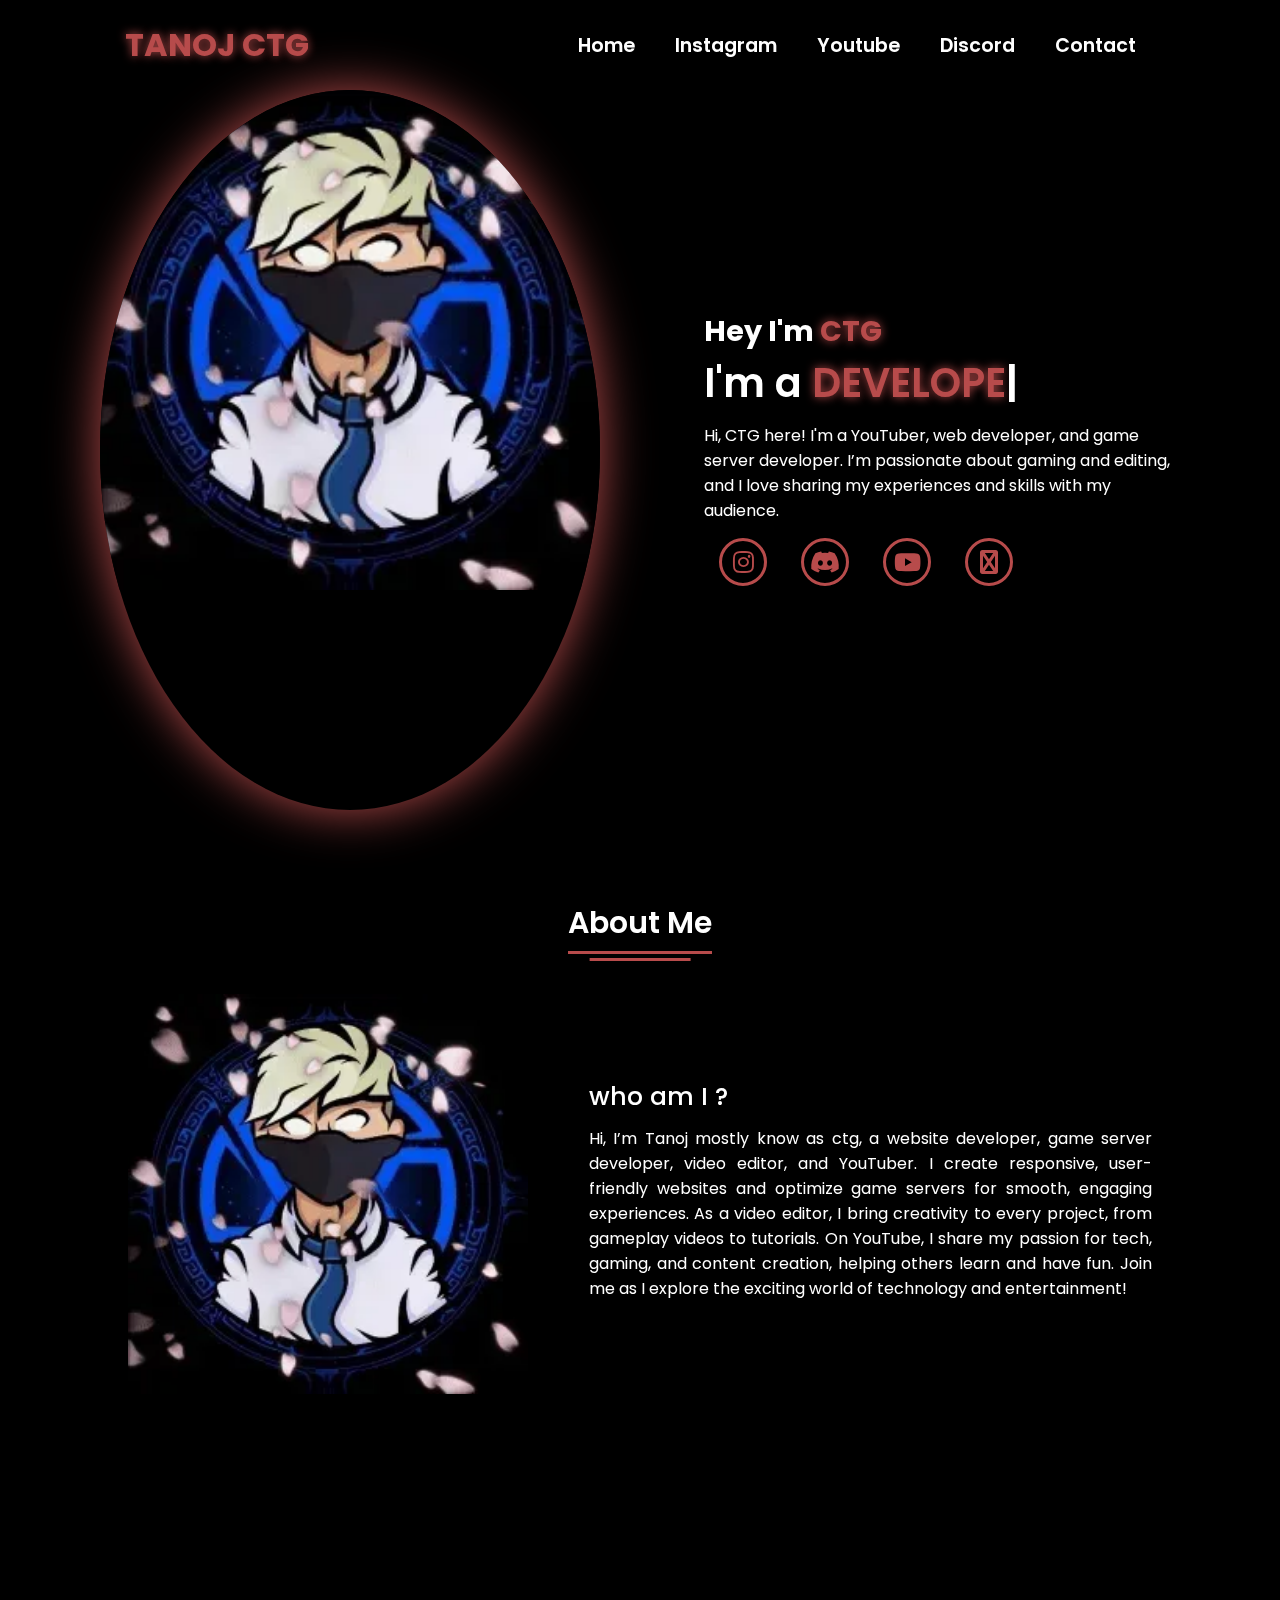
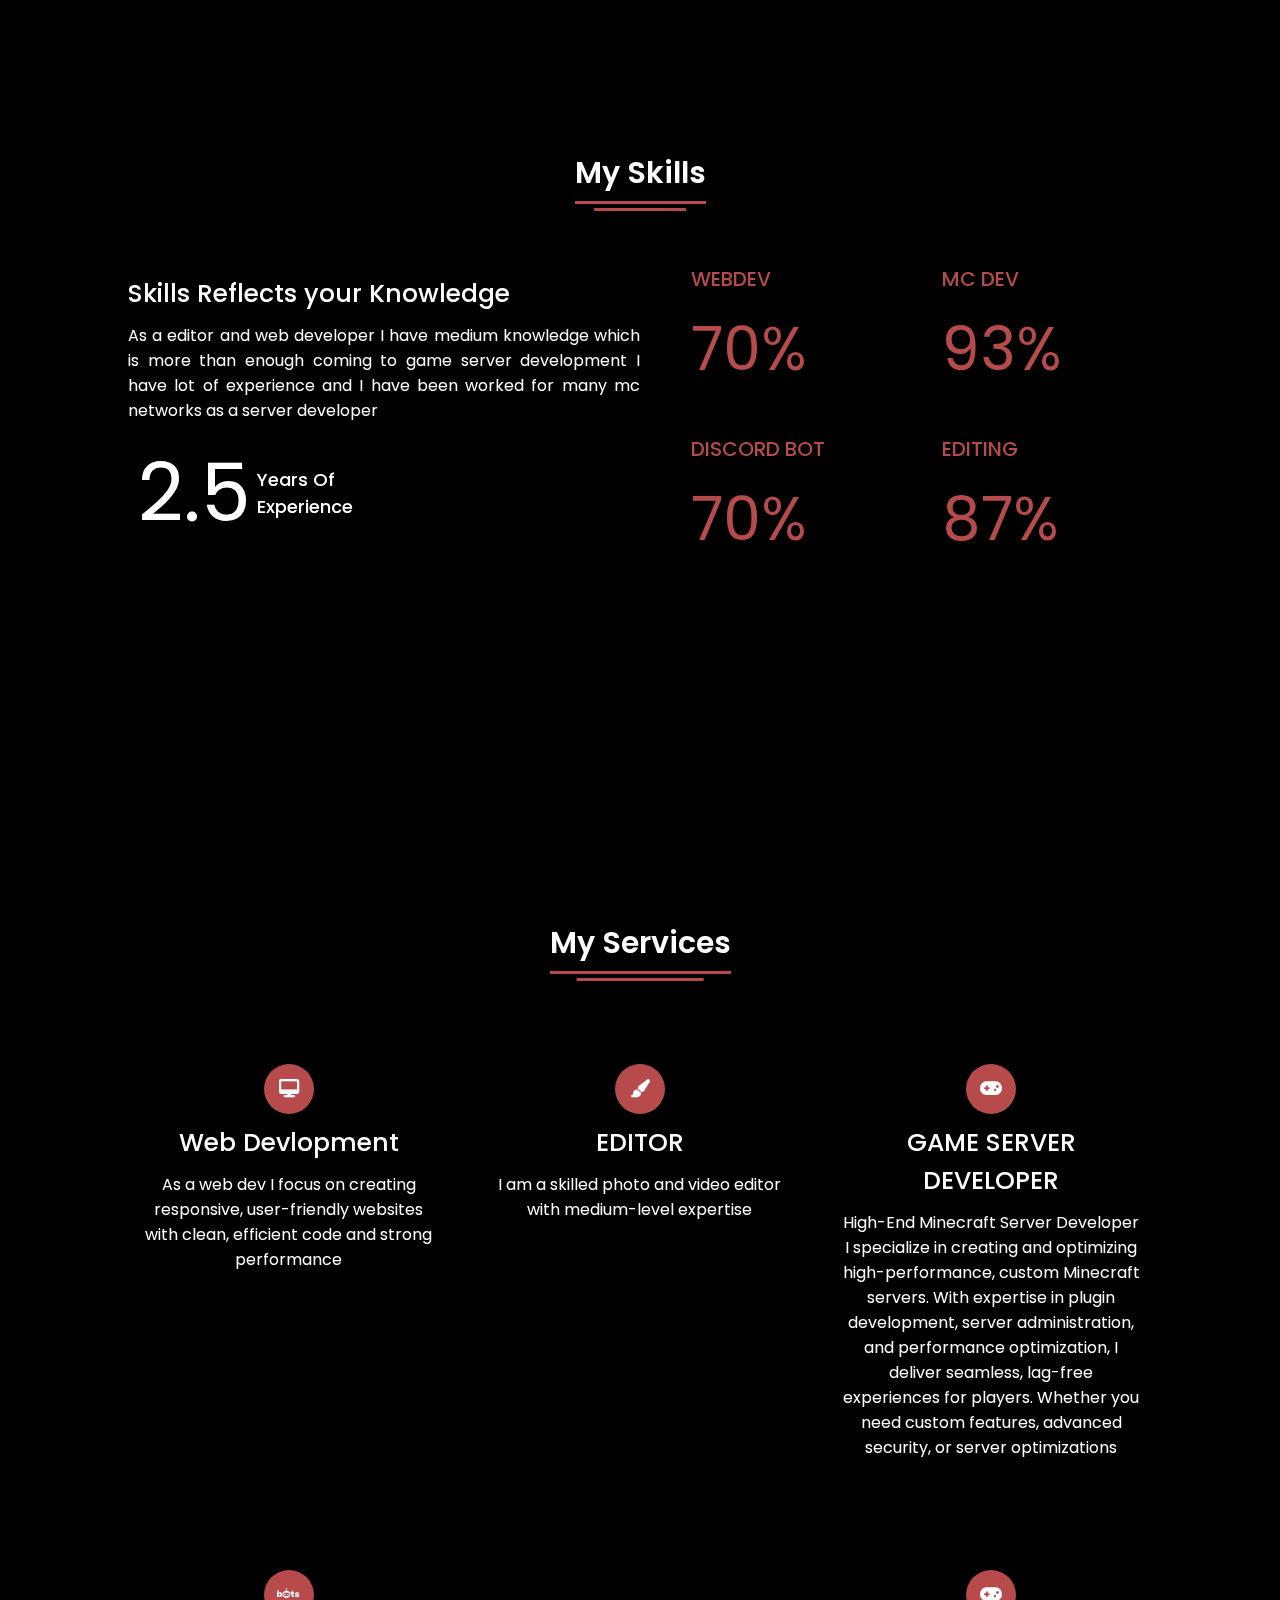
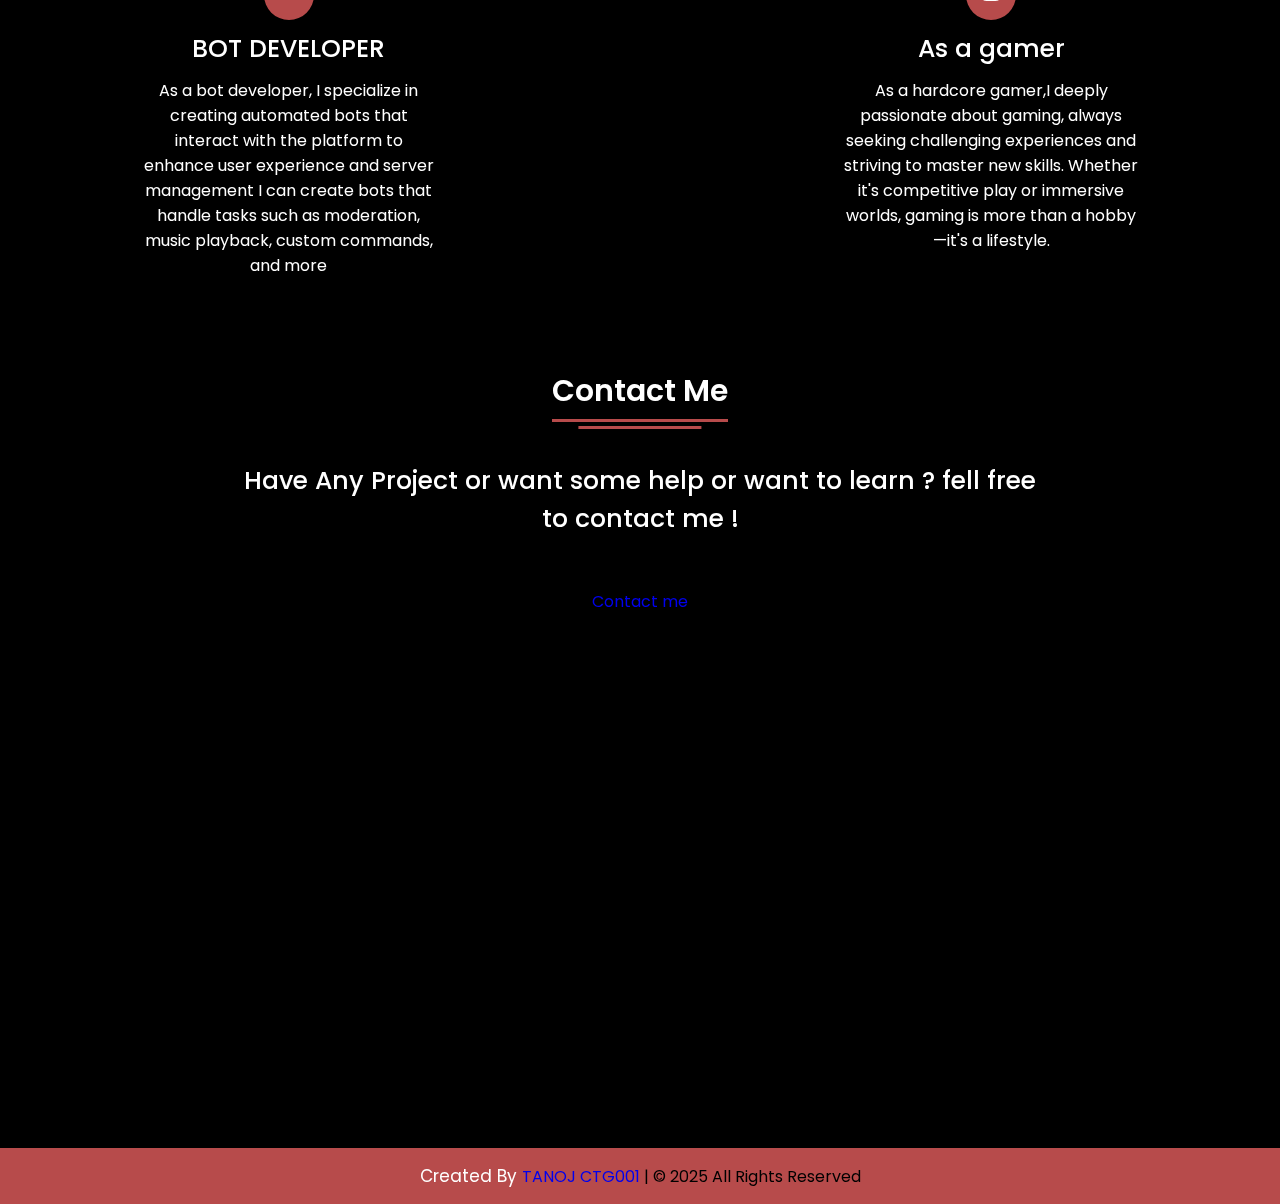
<file: index.html>
<!DOCTYPE html>
<html lang="en" dir="ltr">
  <head>
    <meta charset="UTF-8" />
    <title>TANOJ CTG Portfolio Website</title>
    <link rel="stylesheet" href="style.css">
    <link rel="stylesheet" href="https://cdnjs.cloudflare.com/ajax/libs/font-awesome/6.5.2/css/all.min.css">
    <meta name="viewport" content="width=device-width, initial-scale=1.0" />
  </head>
  <body>
    <!-- navgaition menu -->
    <nav>
      <div class="nav-container">
          <div class="logo" >
            <span>TANOJ CTG</span>
          </div>
          <div class="links">
              <div class="link"><a href="index.html">Home</a></div>
              <div class="link"><a href="https://www.instagram.com/tanoj_ctg001?igsh=MTlkOG53Ym15YXc5cQ==">Instagram</a></div>
              <div class="link" ><a href="https://youtube.com/@ctgthegamer1?feature=shared">Youtube</a></div>
              <div class="link" ><a href="https://discord.gg/mrchVbfmmQ">Discord</a></div>
              <div class="link" ><a href="Contact.html">Contact</a></div>
      </div>
      <i class="fa-solid fa-bars hamburg" onclick="hamburg()"></i>
  </div>
      <div class="dropdown">
          <div class="links">
              <a href="index.html">Home</a>
              <a href="https://www.instagram.com/tanoj_ctg001?igsh=MTlkOG53Ym15YXc5cQ==">INSTAGRAM</a>
              <a href="https://youtube.com/@ctgthegamer1?feature=shared">YOUTUBE</a>
              <a href="https://discord.gg/mrchVbfmmQ">DISCORD</a>
              <a href="Contact.html">Contact</a>
              <i class="fa-solid fa-xmark cancel" onclick="cancel()"></i>
          </div>
      </div>
  </nav>
  <section>
      <div class="main-container">
          <div class="image">
              <img src="main.jpg" alt="">
          </div>
          <div class="content">
              <h1 data-aos="fade-left" >Hey I'm <span>CTG</span></h1>
              <div class="typewriter" >I'm a <span class="typewriter-text"></span><label for="">|</label></div>
              <p >Hi,  CTG here! I'm a YouTuber, web developer, and game server developer. I’m passionate about gaming and editing, and I love sharing my experiences and skills with my audience.</p>
              <div class="social-links">
                  <a href="https://www.instagram.com/tanoj_ctg001?igsh=MTlkOG53Ym15YXc5cQ=="><i class="fa-brands fa-instagram"></i></a>
                  <a href="https://discord.gg/mrchVbfmmQ"><i class="fa-brands fa-discord"></i></a>
                  <a href="https://youtube.com/@ctgthegamer1?feature=shared" ><i class="fa-brands fa-youtube"></i></a>
                <a href="Contact.html"><i class="fa-brands fa-comment"></i></a>
              </div>
              <div class="btn" >
                  
              </div>
          </div>
      </div>
  </section>
  <!-- About Section Start -->
  <section class="about" id="about">
      <div class="content">
        <div class="title"><span>About Me</span></div>
        <div class="about-details">
          <div class="left" >
            <img src="main.jpg" alt="" />
          </div>
          <div class="right" >
            <div class="topic" >who am I ?</div>
            <p >
              Hi, I’m Tanoj mostly know as ctg, a website developer, game server developer, video editor, and YouTuber. I create responsive, user-friendly websites and optimize game servers for smooth, engaging experiences. As a video editor, I bring creativity to every project, from gameplay videos to tutorials. On YouTube, I share my passion for tech, gaming, and content creation, helping others learn and have fun. Join me as I explore the exciting world of technology and entertainment!
        </p>
            <div class="button" >
            </div>
          </div>
        </div>
      </div>
    </section>     
     <!-- My Skill Section Start -->
    <section class="skills" id="skills">
      <div class="content">
        <div class="title" ><span>My Skills</span></div>
        <div class="skills-details">
          <div class="text">
            <div class="topic" >Skills Reflects your Knowledge</div>
            <p >As a editor and web developer  I have medium knowledge which is more than enough coming to game server development I have lot of experience and I have been worked for many mc networks as a server developer   </p>
            <div class="experience">
              <div class="num">2.5</div>
              <div class="exp">
                Years Of <br />
                Experience
              </div>
            </div>
          </div>
          <div class="boxes">
            <div class="box">
              <div class="topic" >WEBDEV</div>
              <div class="per" >70%</div>
            </div>
            <div class="box">
              <div class="topic">MC DEV</div>
              <div class="per">93%</div>
            </div>
            <div class="box">
              <div class="topic">DISCORD BOT</div>
              <div class="per" >70%</div>
            </div>
            <div class="box">
              <div class="topic">EDITING</div>
              <div class="per">87%</div>
            </div>
          </div>
        </div>
      </div>
    </section>
    <!-- My Services Section Start -->
    <section class="services" id="services">
      <div class="content">
        <div class="title" ><span>My Services</span></div>
        <div class="boxes">
          <div class="box">
            <div class="icon">
              <i class="fas fa-desktop"></i>
            </div>
            <div class="topic">Web Devlopment</div>
            <p>As a web dev I focus on creating responsive, user-friendly websites with clean, efficient code and strong performance</p>
          </div>
          <div class="box" >
            <div class="icon">
              <i class="fas fa-paint-brush"></i>
            </div>
            <div class="topic">EDITOR</div>
            <p>I am a skilled photo and video editor with medium-level expertise </p>
          </div>
          <div class="box" >
            <div class="icon">
              <i class="fas fa-gamepad"></i>
            </div>
            <div class="topic">GAME SERVER DEVELOPER</div>
            <p>High-End Minecraft Server Developer
I specialize in creating and optimizing high-performance, custom Minecraft servers. With expertise in plugin development, server administration, and performance optimization, I deliver seamless, lag-free experiences for players. Whether you need custom features, advanced security, or server optimizations
          </div>
          <div class="box" >
            <div class="icon">
              <i class="fab fa-bots"></i>
            </div>
            <div class="topic">BOT DEVELOPER</div>
            <p>As a  bot developer, I specialize in creating automated bots that interact with the  platform to enhance user experience and server management I can create bots that handle tasks such as moderation, music playback, custom commands, and more </p>
          </div>
          <div class="box" >
            <div class="icon">
              <i class="fas fa-gamepad"></i>
            </div>
            <div class="topic">As a gamer</div>
            <p>As a hardcore gamer,I deeply passionate about gaming, always seeking challenging experiences and striving to master new skills. Whether it's competitive play or immersive worlds, gaming is more than a hobby—it's a lifestyle.
            </div>
        </div>
      </div>
    </Contact.html> 
    <!-- Contact Me section Start -->
    <section class="contact" id="contact">
      <div class="content">
        <div class="title" ><span>Contact Me</span></div>
        <div class="text">
          <div class="topic" >Have Any Project or want some help or want to learn ? fell free to contact me !</div>
          <p>ctg</p>
          <div class="button" >
            <a href="Contact.html" >Contact me</contact>
          </div>
        </div>
      </div>
    </section>
    <!-- Footer Section Start -->
    <footer >
      <div class="text">
        <span>Created By <a href="#">TANOJ CTG001</a> | &#169; 2025 All Rights Reserved</span>
      </div>
    </footer> 
    <script src="script.js"></script>
  </body>
</html>
</file>
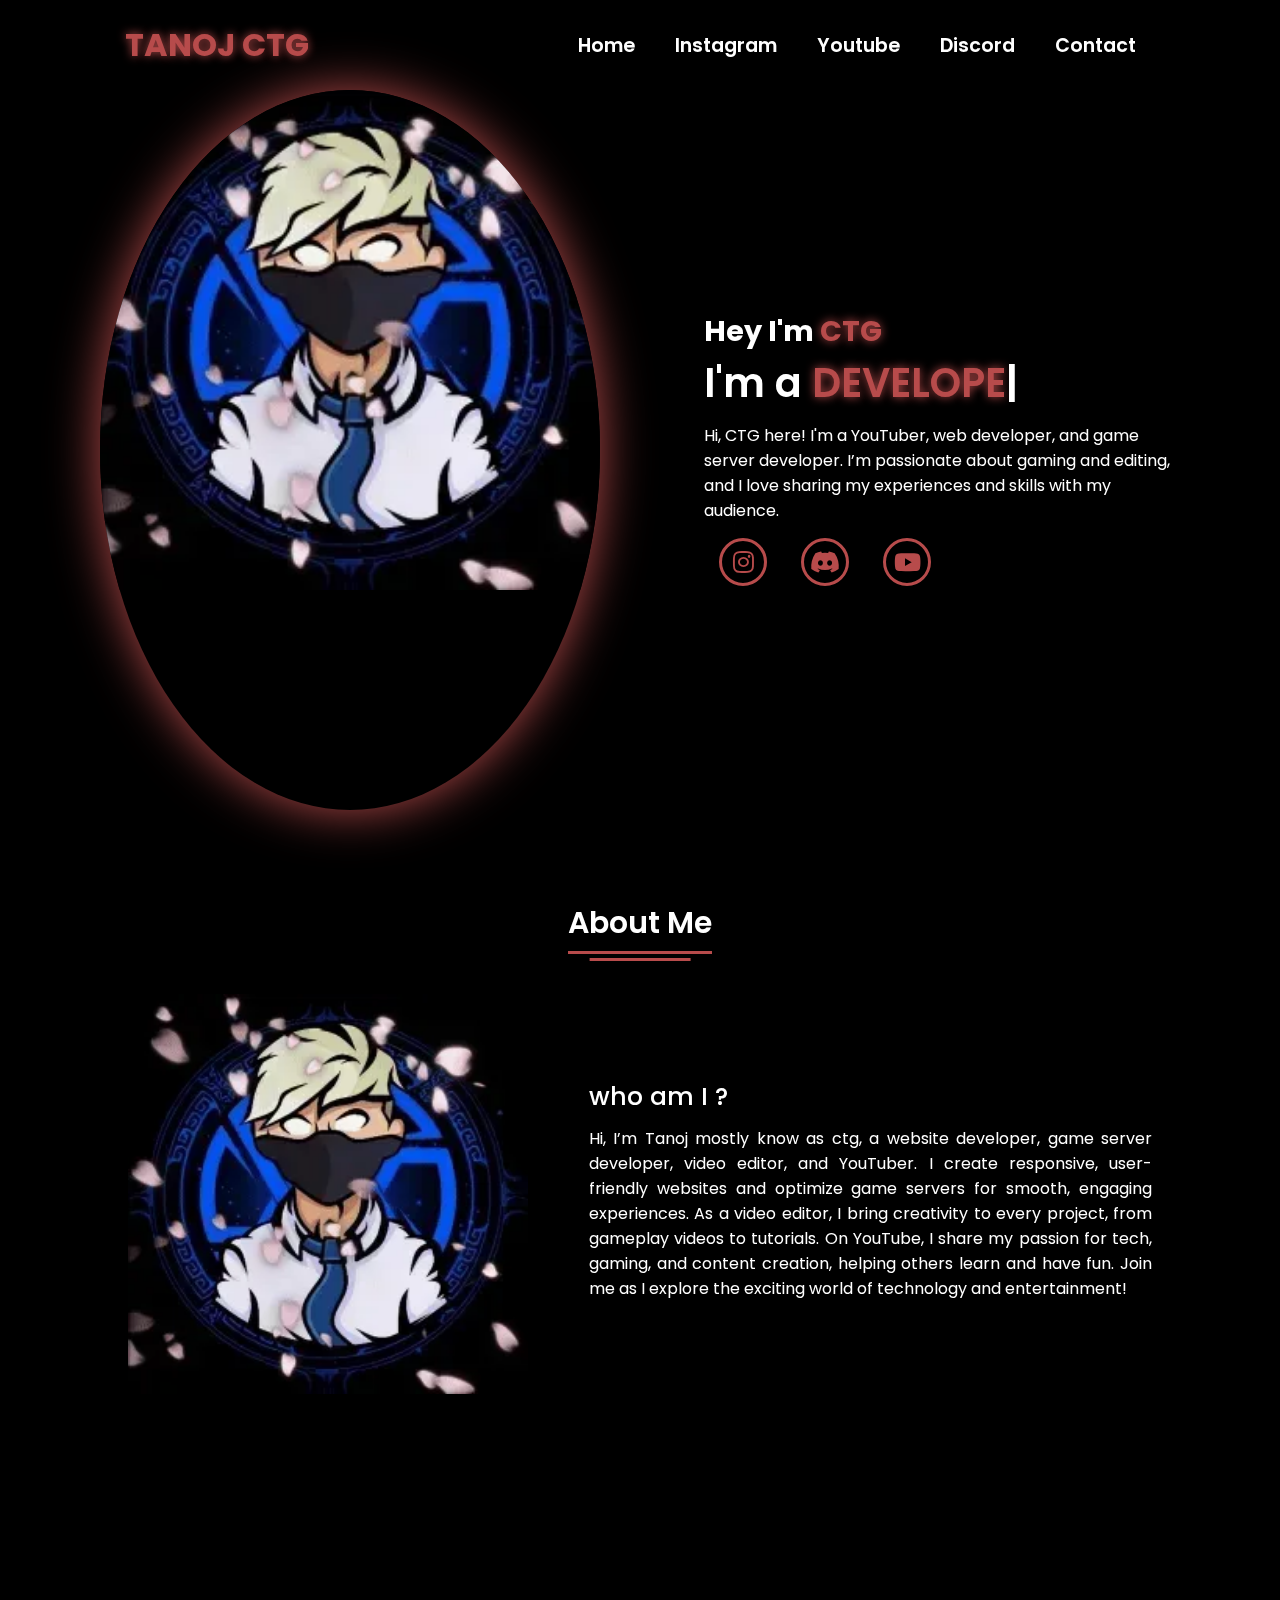
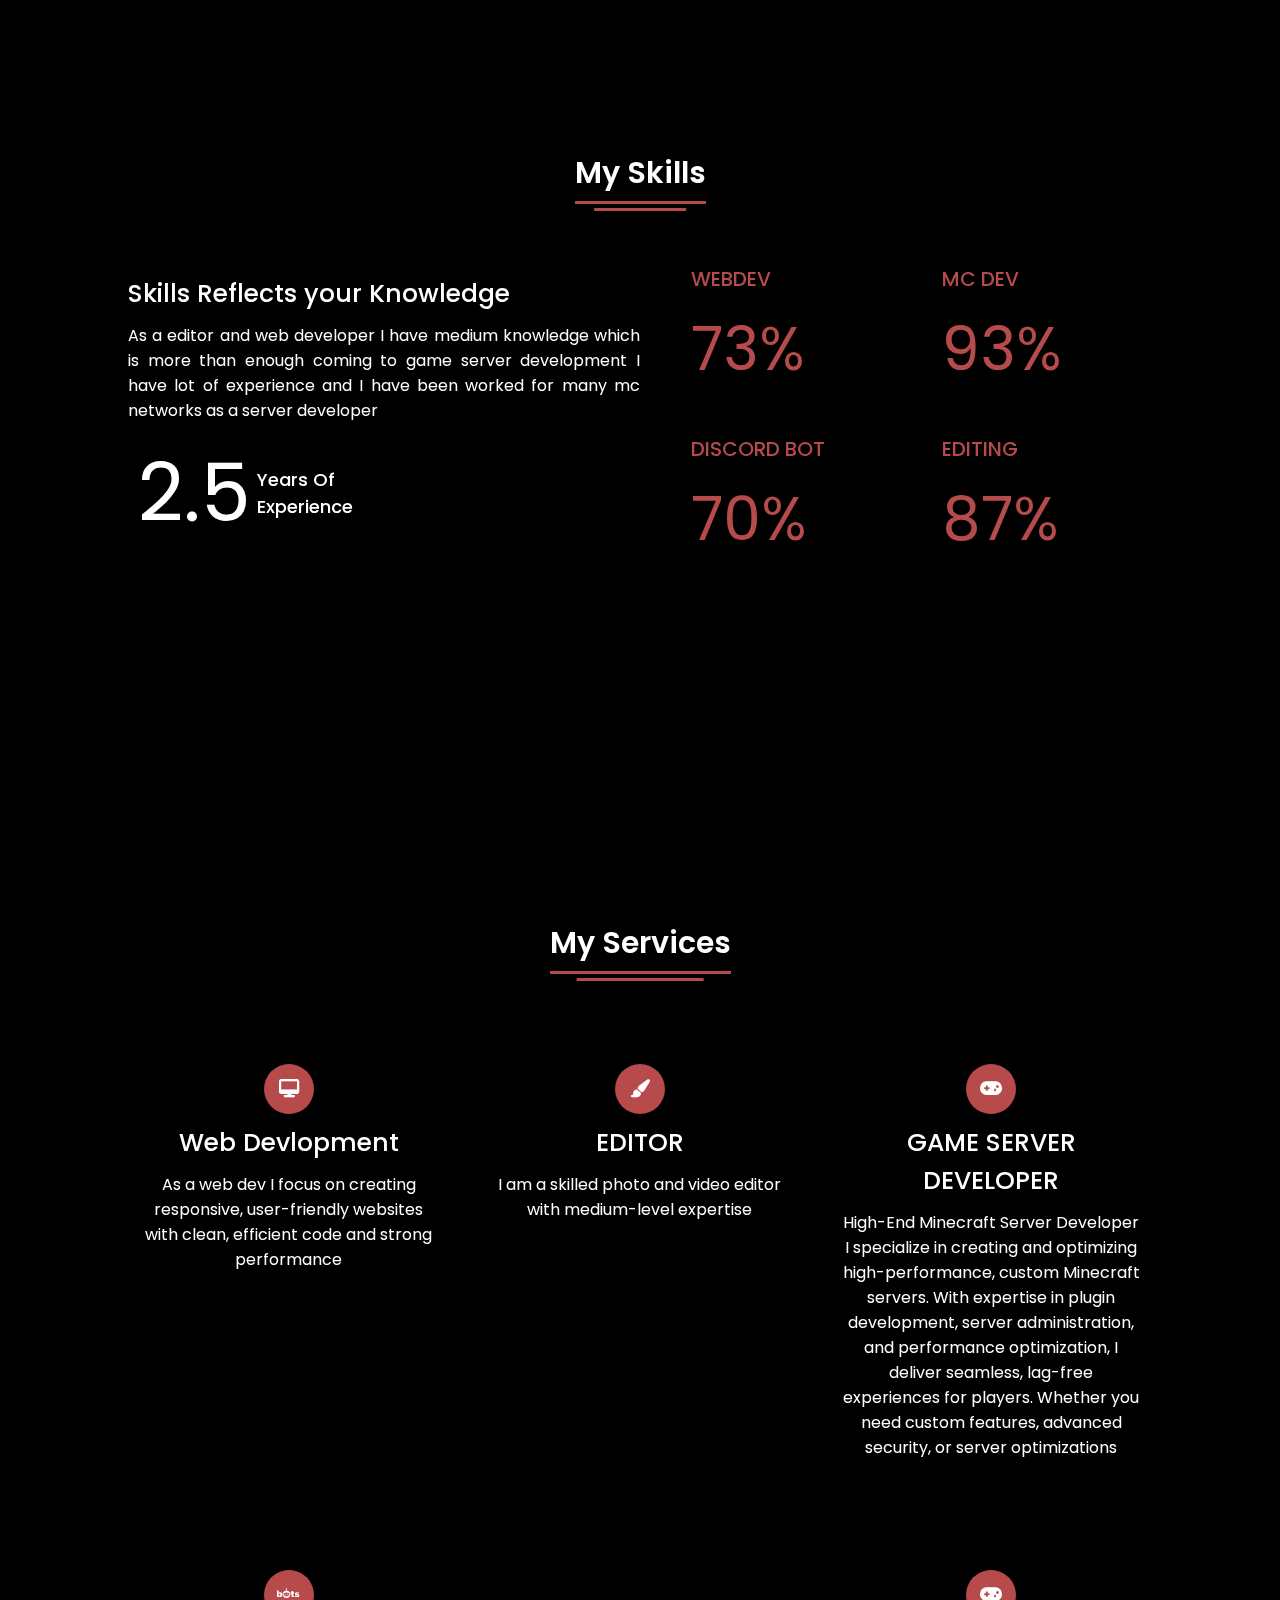
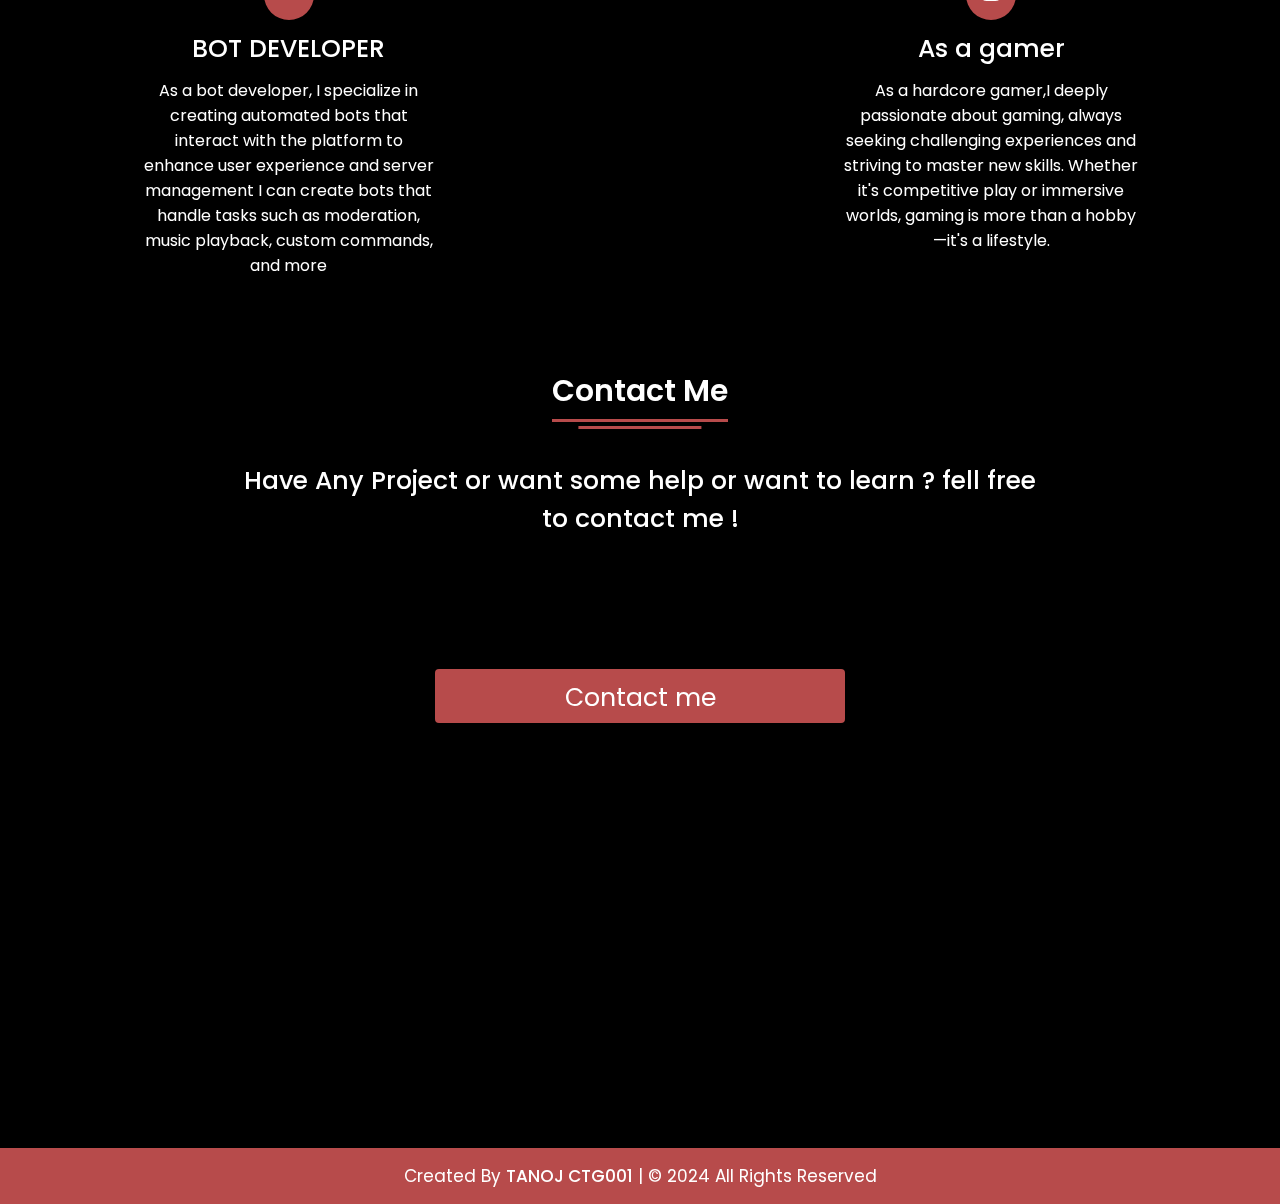
<file: index-1.html>
<!DOCTYPE html>
<html lang="en" dir="ltr">
  <head>
    <meta charset="UTF-8" />
    <title>TANOJ CTG Portfolio Website</title>
    <link rel="stylesheet" href="style.css">
    <link rel="stylesheet" href="https://cdnjs.cloudflare.com/ajax/libs/font-awesome/6.5.2/css/all.min.css">
    <meta name="viewport" content="width=device-width, initial-scale=1.0" />
  </head>
  <body>

    <!-- navgaition menu -->
    <nav>
      <div class="nav-container">
          <div class="logo" >
            <span>TANOJ CTG</span>
          </div>
          <div class="links">
              <div class="link"><a href="index.html">Home</a></div>
              <div class="link"><a href="#">Instagram</a></div>
              <div class="link" ><a href="#">Youtube</a></div>
              <div class="link" ><a href="#">Discord</a></div>
              <div class="link" ><a href="#">Contact</a></div>
      </div>
      <i class="fa-solid fa-bars hamburg" onclick="hamburg()"></i>
  </div>
      <div class="dropdown">
          <div class="links">
              <a href="index.html">Home</a>
              <a href="https://www.instagram.com/tanoj_ctg88?igsh=MTlkOG53Ym15YXc5cQ==">INSTAGRAM</a>
              <a href="https://youtube.com/@ctgthegamer1?feature=shared">YOUTUBE</a>
              <a href="https://discord.gg/mrchVbfmmQ">DISCORD</a>
              <a href="#">Contact</a>
              <i class="fa-solid fa-xmark cancel" onclick="cancel()"></i>
          </div>
      </div>
  </nav>
  <section>
      <div class="main-container">
          <div class="image">
              <img src="main.jpg" alt="">
          </div>
          <div class="content">
              <h1 data-aos="fade-left" >Hey I'm <span>CTG</span></h1>
              <div class="typewriter" >I'm a <span class="typewriter-text"></span><label for="">|</label></div>
              <p >Hi,  CTG here! I'm a YouTuber, web developer, and game server developer. I’m passionate about gaming and editing, and I love sharing my experiences and skills with my audience.</p>
              <div class="social-links">
                  <a href="https://www.instagram.com/tanoj_ctg88?igsh=MTlkOG53Ym15YXc5cQ=="><i class="fa-brands fa-instagram"></i></a>
                  <a href="https://discord.gg/mrchVbfmmQ"><i class="fa-brands fa-discord"></i></a>
                  <a href="https://youtube.com/@ctgthegamer1?feature=shared" ><i class="fa-brands fa-youtube"></i></a>
                
              </div>
              <div class="btn" >
                  
              </div>
          </div>
      </div>
  </section>


  <!-- About Section Start -->

  <section class="about" id="about">
      <div class="content">
        <div class="title"><span>About Me</span></div>
        <div class="about-details">
          <div class="left" >
            <img src="main.jpg" alt="" />
          </div>
          <div class="right" >
            <div class="topic" >who am I ?</div>
            <p >
              Hi, I’m Tanoj mostly know as ctg, a website developer, game server developer, video editor, and YouTuber. I create responsive, user-friendly websites and optimize game servers for smooth, engaging experiences. As a video editor, I bring creativity to every project, from gameplay videos to tutorials. On YouTube, I share my passion for tech, gaming, and content creation, helping others learn and have fun. Join me as I explore the exciting world of technology and entertainment!
        </p>

            <div class="button" >

              

            </div>

          </div>

        </div>

      </div>

    </section>     
           
             
          
         
        
     



    <!-- My Skill Section Start -->
    <section class="skills" id="skills">
      <div class="content">
        <div class="title" ><span>My Skills</span></div>
        <div class="skills-details">
          <div class="text">
            <div class="topic" >Skills Reflects your Knowledge</div>
            <p >As a editor and web developer  I have medium knowledge which is more than enough coming to game server development I have lot of experience and I have been worked for many mc networks as a server developer   </p>
            <div class="experience">
              <div class="num">2.5</div>
              <div class="exp">
                Years Of <br />
                Experience
              </div>
            </div>
          </div>
          <div class="boxes">
            <div class="box">
              <div class="topic" >WEBDEV</div>
              <div class="per" >73%</div>
            </div>
            <div class="box">
              <div class="topic">MC DEV</div>
              <div class="per">93%</div>
            </div>
            <div class="box">
              <div class="topic">DISCORD BOT</div>
              <div class="per" >70%</div>
            </div>
            <div class="box">
              <div class="topic">EDITING</div>
              <div class="per">87%</div>
            </div>
          </div>
        </div>
      </div>
    </section>

    <!-- My Services Section Start -->
    <section class="services" id="services">
      <div class="content">
        <div class="title" ><span>My Services</span></div>
        <div class="boxes">
          <div class="box">
            <div class="icon">
              <i class="fas fa-desktop"></i>
            </div>
            <div class="topic">Web Devlopment</div>
            <p>As a web dev I focus on creating responsive, user-friendly websites with clean, efficient code and strong performance</p>
          </div>
          <div class="box" >
            <div class="icon">
              <i class="fas fa-paint-brush"></i>
            </div>
            <div class="topic">EDITOR</div>
            <p>I am a skilled photo and video editor with medium-level expertise </p>
          </div>
          <div class="box" >
            <div class="icon">
              <i class="fas fa-gamepad"></i>
            </div>
            <div class="topic">GAME SERVER DEVELOPER</div>
            <p>High-End Minecraft Server Developer

I specialize in creating and optimizing high-performance, custom Minecraft servers. With expertise in plugin development, server administration, and performance optimization, I deliver seamless, lag-free experiences for players. Whether you need custom features, advanced security, or server optimizations





</p>
          </div>
          <div class="box" >
            <div class="icon">
              <i class="fab fa-bots"></i>
            </div>
            <div class="topic">BOT DEVELOPER</div>
            <p>As a  bot developer, I specialize in creating automated bots that interact with the  platform to enhance user experience and server management I can create bots that handle tasks such as moderation, music playback, custom commands, and more </p>
          </div>
          <div class="box" >
            <div class="icon">
              <i class="fas fa-gamepad"></i>
            </div>
            <div class="topic">As a gamer</div>
            <p>As a hardcore gamer,I deeply passionate about gaming, always seeking challenging experiences and striving to master new skills. Whether it's competitive play or immersive worlds, gaming is more than a hobby—it's a lifestyle.
          
          
           
             
          
            
            <p>
          </div>
        </div>
      </div>
    </section>

    <!-- Contact Me section Start -->
    <section class="contact" id="contact">
      <div class="content">
        <div class="title" ><span>Contact Me</span></div>
        <div class="text">
          <div class="topic" >Have Any Project or want some help or want to learn ? fell free to contact me !</div>
          <p>Lorem ipsum dolor sit amet, consectetur adipisicing elit. Ipsam neque ipsum corrupti dolores, facere numquam voluptate aspernatur sit perferendis qui nisi modi! Recusandae deserunt consequatur voluptatibus alias repellendus nobis eligendi.</p>
          <div class="button" >
            <button>Contact me</button>
          </div>
        </div>
      </div>
    </section>

    <!-- Footer Section Start -->
    <footer >
      <div class="text">
        <span>Created By <a href="#">TANOJ CTG001</a> | &#169; 2024 All Rights Reserved</span>
      </div>
    </footer>

    
    <script src="script.js"></script>
  </body>
</html>
</file>
<file: style.css>
/* Google Font CDN Link */
@import url('https://fonts.googleapis.com/css2?family=Poppins:wght@400;500;600;700&family=Ubuntu:wght@400;500;700&display=swap');
*{
  margin: 0;
  padding: 0;
  box-sizing: border-box;
  font-family: 'Poppins', sans-serif;
  text-decoration: none;
  scroll-behavior: smooth;
}

body{
  width: 100%;
  height: auto;
  background-color: black;
  overflow-x: hidden;
}

/* Custom Scroll Bar CSS */
::-webkit-scrollbar {
    width: 10px;
}
::-webkit-scrollbar-track {
    background: #f1f1f1;
}
::-webkit-scrollbar-thumb {
    background: #b74b4b;
    border-radius: 12px;
    transition: all 0.3s ease;
}

::-webkit-scrollbar-thumb:hover {
    background: #b74b4b;
}
/* navbar styling */
nav{
  width: 100%;
  height: 10vh;
  
}

.nav-container{
  width: 100%;
  height: 100%;
  display: flex;
  justify-content: space-around;
  align-items: center;
}

.logo{
  color: white;
  font-size: 2rem;
  font-weight: bold;
}

.logo span{
  color: #b74b4b;
  text-shadow: 0 0 10px #b74b4b;
}

.hamburg,
.cancel{
  cursor: pointer;
  position: absolute;
  right: 15px;
  top: 10px;
  color: white;
  opacity: 0;
  pointer-events: none;
  font-size: clamp(2.5rem, 0.5rem + 5vw, 3rem);
}

.nav-container .links{
  display: flex;
}

.nav-container .links a{
  position: relative;
  font-size: 1.2rem;
  color: white;
  margin: 0 20px;
  text-decoration: none;
  font-weight: 550;
  transition: 0.3s linear;
}

.nav-container .links a::before{
  position: absolute;
  content: "";
  bottom: -3px;
  left: 0;
  width: 0%;
  height: 3px;
  background-color: #b74b4b;
  transition: 0.2s linear;
}

.nav-container .links a:hover::before{
  width: 100%;
}

.nav-container .links a:hover{
  color: #b74b4b;
}

.dropdown{
  z-index: 100;
  position: absolute;
  top: 0;
  transform: translateY(-500px);
  width: 100%;
  height: auto;
  backdrop-filter: blur(4px) brightness(40%);
  box-shadow:  0 0 20px black;
  transition: 0.2s linear;
}

.dropdown .links a{
  display: flex;
  color: white;
  text-decoration: none;
  justify-content: center;
  padding: 15px 0;
  align-items: center;
  transition: 0.2s linear;
}

.dropdown .links a:hover{
  background-color: #b74b4b;
}

section{
  width: 100%;
  min-height: 90vh;
}

section .main-container{  

  display: flex;
  justify-content:space-between ;
  padding-left: 100px;
  align-items: center;
}

.main-container .image{
  width: 500px;
  height: 80vh;
  border-radius: 100%;
  overflow: hidden;
  box-shadow: 0 0 50px #b74b4b;
}

.main-container .image img{
  width: 100%;
}

.main-container .image:hover{
  animation: animate 1.5s ease-in-out infinite;
}

@keyframes animate {
  0%{
      scale: 1;
  }
  
  50%{
      scale: 1.05;
  }
  
  100%{
      scale: 1;
  }
}

.main-container .content{
  color: white;
  width: 40%;
}

.content h1{
  font-size: clamp(1rem, 1rem + 5vw, 1.8rem);
}

.content h1 span{
  color: #b74b4b;
  text-shadow: 0  0 10px #b74b4b;
}

.content .typewriter{
  font-size: clamp(1rem, 1rem + 5vw, 2.5rem);
  font-weight: 600;
}

.content .typewriter-text{
  color: #b74b4b;
  text-shadow: 0 0 10px #b74b4b;
}

.content p{
  font-size: clamp(0.4rem , 0.2rem + 9vw, 1rem);
  margin: 10px 0;
}

.social-links i{
  display: inline-flex;
  justify-content: center;
  align-items: center;
  width: 3rem;
  height: 3rem;
  background-color: transparent;
  border: 0.2rem solid #b74b4b;
  border-radius: 50%;
  color: #b74b4b;
  margin: 5px 15px;
  font-size: 1.5rem;
  transition: 0.2s linear;
}

.social-links i:hover{
  scale: 1.3;
  color: black;
  background-color: #b74b4b;
  filter: drop-shadow(0 0 10px #b74b4b);
}

.content button{
  width: 50%;
  height: 6vh;
  margin: 30px;
  background-color: #b74b4b;
  color: white;
  border: none;
  outline: none;
  font-size: 120%;
  font-weight: 700;
  border-radius: 5px;
  transition: 0.2s linear;
}

.content button:hover{
  scale: 1.1;
  color: #b74b4b;
  border: 2px solid #b74b4b;
  background-color: transparent;
  font-weight: 700;
  box-shadow: 0 0 40px #b74b4b;
}

/* About Section Styling */
/* Those Elements Where We Have Apply Same CSS,
I'm Selecting Directly 'Section Tag' and 'Class'  */

  section .content{
    width: 80%;
    margin: 0px auto;
    font-family: 'Poppins', sans-serif;
    }
  .about .about-details{
    display: flex;
    justify-content: space-between;
    align-items: center;
    }
  section .title{
      display: flex;
      justify-content: center;
      margin-bottom: 40px;
  }
  section .title span{
    color: white;
    font-size: 30px;
    font-weight: 600;
    position: relative;
    padding-bottom: 8px;
  }
  section .title span::before,
  section .title span::after{
    content: '';
    position: absolute;
    height: 3px;
    width: 100%;
    background: #b74b4b;
    left: 0;
    bottom: 0;
  }
  section .title span::after{
    bottom: -7px;
    width: 70%;
    left: 50%;
    transform: translateX(-50%);
  }
  .about .about-details .left{
    width: 45%;
  }
  .about .left img{
    height: 400px;
    width: 400px;
    object-fit: cover;
    border-radius: 12px;
  }
  .about-details .right{
    width: 55%;
  }
  section  .topic{
    color: white;
    font-size: 25px;
    font-weight: 500;
    margin-bottom: 10px;
  }
  .about-details .right p{
    text-align: justify;
  color: white;
  }
  section .button{
    margin: 16px 0;
}
section .button button{
  outline: none;
  padding: 8px 16px;
  border-radius: 4px;
  font-size: 25px;
  font-weight: 400;
  background: #b74b4b;
  color: #fff;
  border: 2px solid transparent;
  cursor: pointer;
  transition: all 0.4s ease;
  }
  section .button button:hover{
    border-color: #b74b4b;
    background-color: #fff;
    color: #b74b4b;
  }
  
  .skills{
    background: black;
    }
  .skills .content{
    padding: 40px 0;
  }
  .skills .skills-details{
    display: flex;
    justify-content: space-between;
    align-items: center;
 }
 .skills-details .text{
   width: 50%;
   }
   .skills-details p{
     color: white;
     text-align: justify;
     }
     .skills .skills-details .experience{
       display: flex;
       align-items: center;
       margin: 0 10px;
       }
.skills-details .experience .num{
  color: white;
  font-size: 80px;
}
.skills-details .experience .exp{
  color: white;
  margin-left: 20px;
  font-size: 18px;
  font-weight: 500;
  margin: 0 6px;
}
.skills-details .boxes{
  width: 45%;
  display: flex;
  flex-wrap: wrap;
  justify-content: space-between;
}
.skills-details .box{
  width: calc(100% / 2 - 20px);
  margin: 20px 0;
}
.skills-details .boxes .topic{
  font-size: 20px;
  color: #b74b4b;
}
.skills-details .boxes .per{
  font-size: 60px;
  color: #b74b4b;
}

.services .boxes{
  display: flex;
  flex-wrap: wrap;
  justify-content: space-between;
}
.services .boxes .box{
  margin: 20px 0;
  width: calc(100% / 3 - 20px);
  text-align: center;
  border-radius: 12px;
  padding: 30px 10px;
  box-shadow: 0 5px 10px rgba(0, 0, 0, 0.12);
  cursor: default;
  color: white  ;
  transition: all 0.4s ease;
}
.services .boxes .box:hover{
  background: #b74b4b;
  color: #fff;
}
.services .boxes .box .icon{
  height: 50px;
  width: 50px;
  background: #b74b4b;
  border-radius: 50%;
  text-align: center;
  line-height: 50px;
  font-size: 18px;
  color: #fff;
  margin: 0 auto 10px auto;
  transition: all 0.4s ease;
}
.boxes .box:hover .icon{
  background-color: #fff;
  color: #b74b4b;
}
.services .boxes .box:hover .topic,
.services .boxes .box:hover p{
  color: white;
  transition: all 0.4s ease;
}
.services .boxes .box:hover .topic,
.services .boxes .box:hover p{
  color: #fff;
}
/* Contact Me CSS */
.contact{
  background: black;
}
.contact .content{
  margin: 0 auto;
  padding: 30px 0;
}
.contact .text{
  width: 80%;
  text-align: center;
  margin: auto;
}

footer{
  background: #b74b4b;
  padding: 15px 0;
  text-align: center;
  font-family: 'Poppins', sans-serif;
}
footer .text span{
  font-size: 17px;
  font-weight: 400;
  color: #fff;
}
footer .text span a{
  font-weight: 500;
  color: #FFF;
}
footer .text span a:hover{
  text-decoration: underline;
}
.scroll-button a{
  position: fixed;
  bottom: 20px;
  right: 20px;
  color: #fff;
  background: #b74b4b;
  padding: 7px 12px;;
  font-size: 18px;
  border-radius: 6px;
  box-shadow: rgba(0, 0, 0, 0.15);
  display: none;
}


@media (max-width: 1000px) {
  .about .about-details{
    justify-content: center;
    flex-direction: column;
  }
  .about .about-details .left{
    display: flex;
    justify-content: center;
    width: 100%;
  }
  .about-details .right{
    width: 90%;
    margin: 40px 0;
  }
  .services .boxes .box{
    margin: 20px 0;
    width: calc(100% / 2 - 20px);
  }
}

@media (max-width: 900px) {
  .about .left img{
    height: 350px;
    width: 350px;
  }
}

@media (max-width: 968px) {

  nav .logo{
    position: absolute;
    top: 16px;
    left: 15px;
    font-size: 1.5rem;
}

  section .main-container {
    padding-left: 0px;
    display: flex;
    flex-direction: column;
  }
  
  .nav-container .links{
    display: none;
  }
  
  .hamburg,
  .cancel{
    opacity: 1;
    pointer-events: visible;
  }
  
  .main-container .content{
    margin-top: 20px;
      width: 80%;
  }
  
  .social-links i{
    width: 2.5rem;
    height: 2.5rem;
    font-size: 1.5rem;
  }
  
  .main-container .image{
    z-index: -1;
    width: 50%;
      height: 60%;
  }
  
  .skills .skills-details{
    align-items: center;
    justify-content: center;
    flex-direction: column;
  }
  .skills-details .text{
    width: 100%;
    margin-bottom: 50px;
  }
  .skills-details .boxes{
    justify-content: center;
    align-items: center;
    width: 100%;
  }
  .services .boxes .box{
    margin: 20px 0;
    width: 100%;
  }
  .contact .text{
    width: 100%;
}
}

@media (max-width: 500px){
  main-container .image{
        width: 50%;
        height: 60%;
        margin-bottom: 0px;
    }
    
    .main-container .content{
        width: 80%;
    }
    
    .main-container button{
        margin-top: 15px;
    }
  
  .skills-details .boxes .per{
    font-size: 50px;
    color: #b74b4b;
  }
}
</file>
